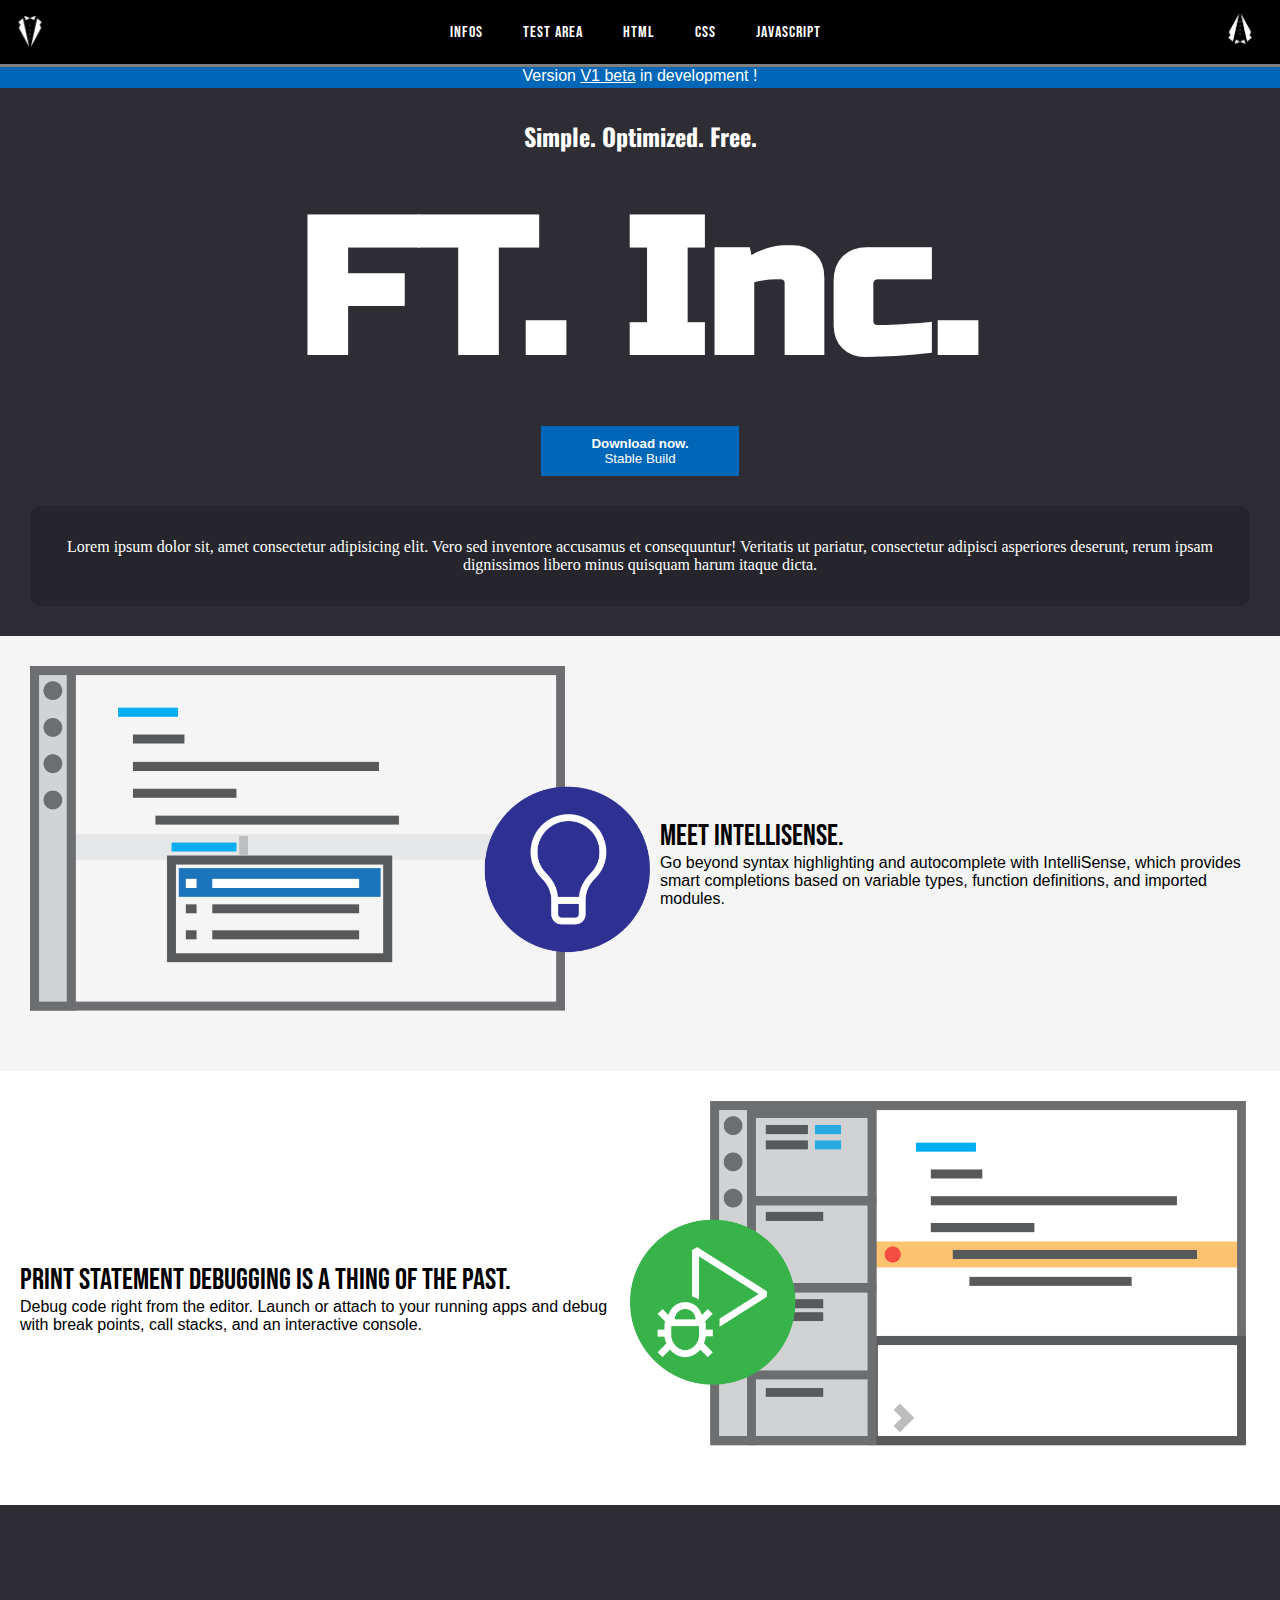
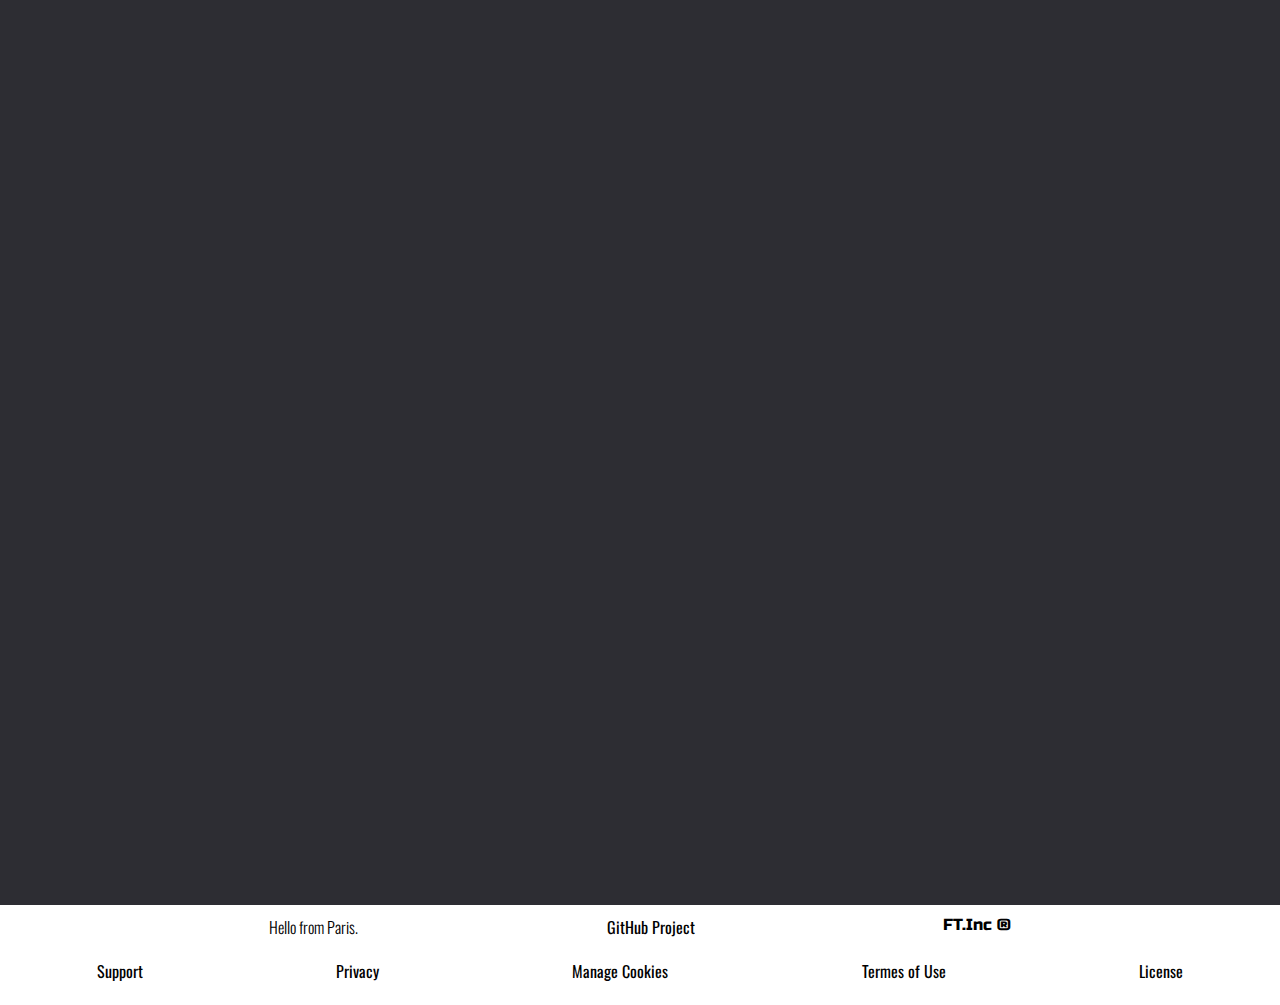
<file: index.html>
<!DOCTYPE html>
<html lang="en">
<head>
    <meta charset="UTF-8">
    <meta name="viewport" content="width=device-width, initial-scale=1.0">
    <title>FT. Inc</title>
    <link rel="shortcut icon" href="./assets/img/logo.png">
    <link rel="stylesheet" href="./style.css">
</head>
<body>
    <nav>
        <div class="container">
            <div><a href="./index.html"><img class="logo" src="./assets/img/logo.png" alt="logo-flof"></a></div>
            <div>
                <ul class="topbar">
                    <li><a href="./infos.html" class="btn">Infos</a></li>
                    <li><a href="./test.html" class="btn">Test area</a></li>
                    <li><a href="./infos.html" class="btn">HTML</a></li>
                    <li><a href="./infos.html" class="btn">CSS</a></li>
                    <li><a href="./javascript.html" class="js-btn, btn">JavaScript</a></li>
                </ul>
            </div>
            <div><a href="./index.html"><img class="logo" src="./assets/img/logo-reverse.png" alt="logo-snake"></a></div>
        </div>
    </nav>

    <section class="info-banner">
        <p class="info-banner1">Version <span><a class="info-banner-download info-banner1" target="_blank" href="https://github.com/inspflof/f.inc">V1 beta</a></span> in development !</p>
    </section>
<!-- Exemple start -->
    <section>
        <div class="presentation">
            <h2>Simple. Optimized. Free.</h2>
            <h1>FT. Inc.</h1>
            <button class="download-btn">
                <a class="dld-btn1" href="./download.html" target="_blank">Download now.</a>
                <p class="dld-btn1">Stable Build</p>
            </button>
        </div>
    </section>
    <section>
        <div class="presentation2">
            <p class="presentation2">Lorem ipsum dolor sit, amet consectetur adipisicing elit. Vero sed inventore accusamus et consequuntur! Veritatis ut pariatur, consectetur adipisci asperiores deserunt, rerum ipsam dignissimos libero minus quisquam harum itaque dicta.</p>
        </div>
    </section>
    <section class="presentation3">
        <div class="presentation3">
            <img class="presentation3-img" src="./assets/img/home-intellisense.png" alt="home-intellisense">
            <div class="presentation-txt">
                <p class="presentation-title">Meet IntelliSense.</p>
                <p class="presentation-contenu">Go beyond syntax highlighting and autocomplete with IntelliSense, which provides smart completions based on variable types, function definitions, and imported modules.</p>
            </div>
        </div>
    </section>
    <section class="presentation4">
        <div class="presentation4">
            <img class="presentation4-img" src="./assets/img/home-debug.png" alt="home-debug">
            <div class="presentation4-txt">
                <p class="presentation-title">Print statement debugging is a thing of the past.</p>
                <p class="presentation-contenu">Debug code right from the editor. Launch or attach to your running apps and debug with break points, call stacks, and an interactive console.</p>
            </div>
        </div>
    </section>
    <section class="rien"></section>
    <!-- Exemple end -->
    <footer>
        <div class="container-ft">
            <div class="ft-txt-1"><p>Hello from Paris.</p>
                <a href="https://github.com/inspflof/f.inc" target="_blank">GitHub Project</a>
                <a class="f-inc-ft" href="./index.html">FT.Inc &#174;</a>
            </div>
            <div class="liens-ft">
                <a href="https://example.com/">Support</a>
                <a href="https://example.com/">Privacy</a>
                <a href="https://example.com/">Manage Cookies</a>
                <a href="https://example.com/">Termes of Use</a>
                <a href="https://example.com/">License</a>
            </div>
        </div>
    </footer>
</body>
</html>

<!-- test 1 -->
<!-- test 2 -->
<!-- test 3 -->
</file>
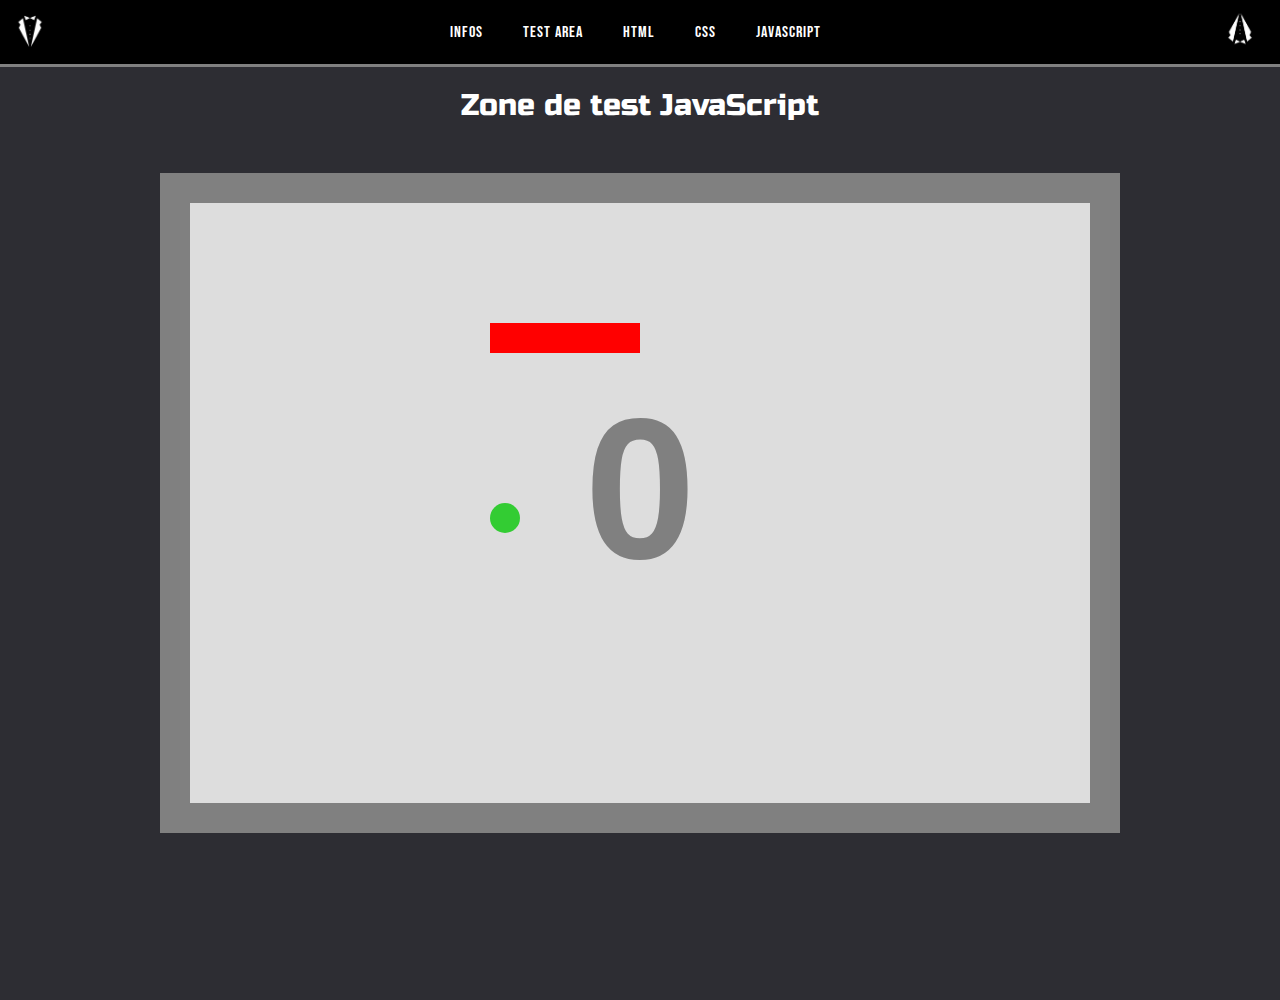
<file: javascript.html>
<!DOCTYPE html>
<html lang="en">
<head>
    <meta charset="UTF-8">
    <meta name="viewport" content="width=device-width, initial-scale=1.0">
    <title>JavaScript</title>
    <link rel="stylesheet" href="./style.css">
    <script src="./test.js"></script>

</head>
<body>
    <nav>
        <div class="container">
            <div><a href="./index.html"><img class="logo" src="./assets/img/logo.png" alt="logo-flof"></a></div>
            <div>
                <ul class="topbar">
                    <li><a href="./infos.html" class="btn">Infos</a></li>
                    <li><a href="./test.html" class="btn">Test area</a></li>
                    <li><a href="./infos.html" class="btn">HTML</a></li>
                    <li><a href="./infos.html" class="btn">CSS</a></li>
                    <li><a href="./javascript.html" class="js-btn, btn">JavaScript</a></li>
                </ul>
            </div>
            <div><a href="./index.html"><img class="logo" src="./assets/img/logo-reverse.png" alt="logo-snake"></a></div>
        </div>
    </nav>
    <section>
        <h1 class="js-zone">Zone de test JavaScript</h1>
    </section>

    </section>


</body>
</html>
</file>
<file: style.css>
@font-face {
  font-family: bebas;
  src: url(./assets/fonts/BebasNeue-Regular.ttf);
}

@font-face {
  font-family: oswald;
  src: url(./assets/fonts/Oswald-VariableFont_wght.ttf);
}

@font-face {
  font-family: russo;
  src: url(./assets/fonts/RussoOne-Regular.ttf);
}

* {
  margin: 0px;
  padding: 0px;
  text-decoration: none;
  color: white;
  /* border: solid 1px red; */
  box-sizing: border-box;
}

body {
  background: #2d2d33ff;
  min-height: 1000px;
}

.container {
  background: black;
  display: flex;
  align-items: center;
  flex-direction: row;
  justify-content: space-between;
  border-bottom: solid grey;
  padding-right: 10px;
}

.logo {
  height: 60px;
}

.topbar {
  display: flex;
  align-items: center;
  list-style: none;
  font-family: bebas;
  letter-spacing: 1px;
}

.btn {
  margin: 20px;
  color: white;
  position: relative;
}

a::after {
  content: "";
  position: absolute;
  bottom: 0;
  left: 0;
  width: 100%;
  height: 0.1em;
  background-color: white;
  opacity: 0;
  transition: opacity 300ms, transform 200ms;
}

li a::after {
  opacity: 1;
  transform: scale(0);
  transform-origin: center;
}

li a:hover::after,
li a:focus::after {
  transform: scale(1);
}

.info-banner {
  background: #0066b8ff;
  font-family: "Segoe UI", Tahoma, Geneva, Verdana, sans-serif;
  font-weight: 500;
  padding-bottom: 3px;
  display: flex;
  justify-content: center;
}

.info-banner1 {
  color: white;
}

.info-banner-download {
  text-decoration: underline;
}

.presentation {
  margin: 30px 30px 30px 30px;
  display: flex;
  flex-direction: column;
  align-items: center;
}

h1 {
  font-family: russo;
  color: white;
  font-size: 15vw;
  margin: 20px;
}

h2 {
  font-family: oswald;
  color: white;
}

.download-btn {
  background: #0066b8ff;
  font-family: "Segoe UI", Tahoma, Geneva, Verdana, sans-serif;
  font: 100;
  padding: 10px 50px 10px 50px;
  font-weight: 600;
  border: none;
}

.dld-btn1 {
  color: white;
}

p {
  font-weight: 300;
}

.download-btn:hover {
  background: #0b57d0ff;
}

.presentation2 {
  color: white;
  background: #25252bff;
  margin: 30px;
  padding: 1px 0 1px 0;
  border-radius: 10px;
  text-align: center;
}

.presentation3 {
  width: 100%;
  background: #f5f5f5ff;
  display: flex;
  align-items: center;
  padding: 10px 10px 0 10px;
}

.presentation4 {
  width: 100%;
  background: white;
  display: flex;
  align-items: center;
  padding: 10px 10px 0 10px;
  flex-direction: row-reverse;
}

.presentation3-img {
  width: 50%;
  margin: 10px 10px 0 10px;
}

.presentation4-img {
  width: 50%;
  margin: 10px 10px 0 10px;
}

.presentation-title {
  font-family: bebas;
  font-size: 30px;
}

.presentation-contenu {
  font-family: "Segoe UI", Tahoma, Geneva, Verdana, sans-serif;
}

.rien {
  margin: 1000px;
}

footer {
  width: 100%;
  background: white;
  font-family: oswald;
}

.container-ft {
  min-height: 100px;
}

a {
  color: black;
}

p {
  color: black;
}

.ft-txt-1 {
  display: flex;
  justify-content: space-evenly;
  margin: 20px;
  padding-top: 10px;
}

.f-inc-ft {
  font-family: russo;
}

.liens-ft {
  color: black;
  display: flex;
  justify-content: space-around;
}

.js-zone {
  font-size: 30px;
  font-weight: 500;
  display: flex;
  justify-content: center;
}
</file>
